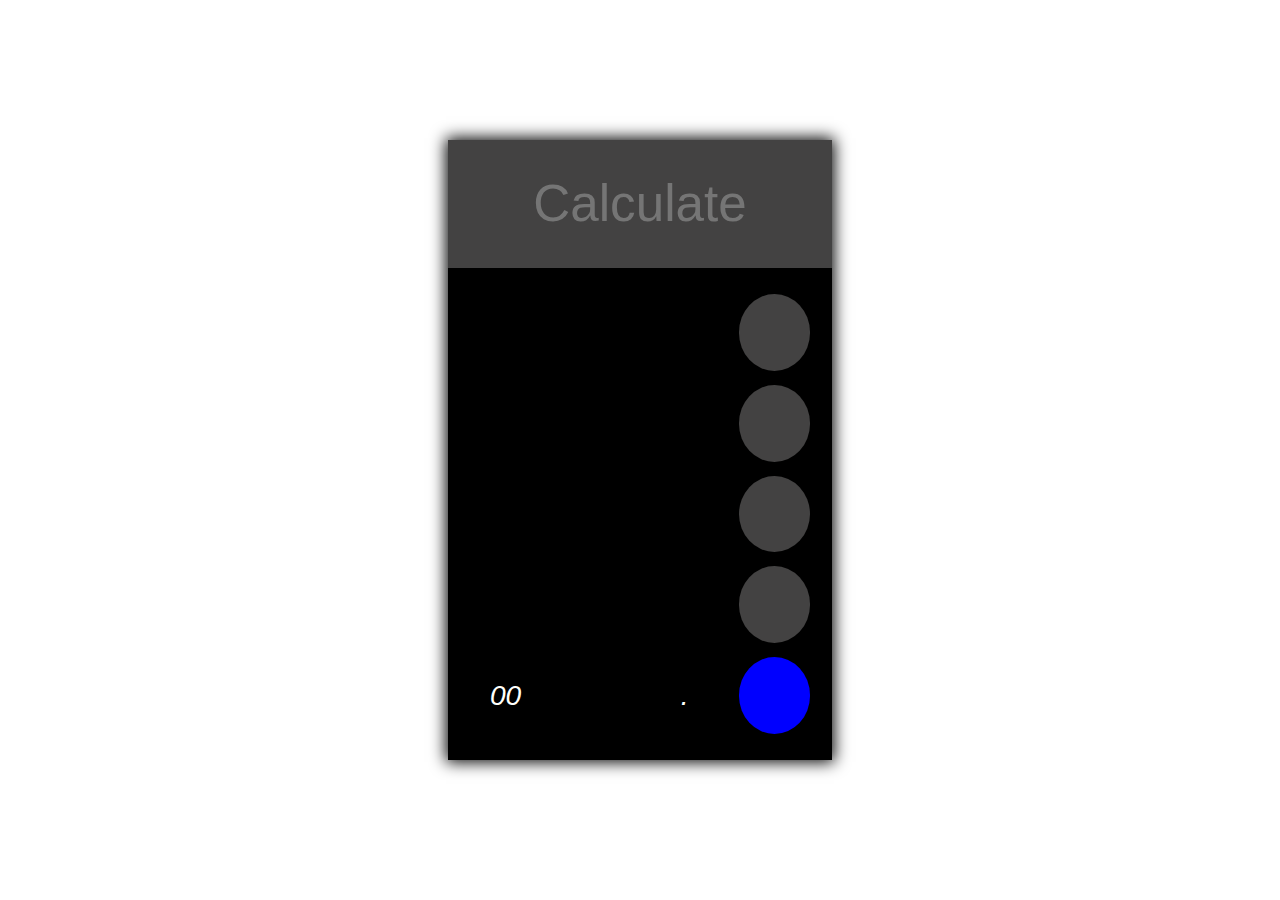
<file: Calculator/index.html>
<!DOCTYPE html>
<html lang="en" dir="ltr" tabindex="none">
  <head>
    <meta charset="utf-8">
    <title>Calculator</title>
    <link rel="stylesheet" href="https://cdnjs.cloudflare.com/ajax/libs/font-awesome/6.2.0/css/all.min.css" integrity="sha512-xh6O/CkQoPOWDdYTDqeRdPCVd1SpvCA9XXcUnZS2FmJNp1coAFzvtCN9BmamE+4aHK8yyUHUSCcJHgXloTyT2A==" crossorigin="anonymous" referrerpolicy="no-referrer" />
    <link rel="preconnect" href="https://fonts.googleapis.com">
    <link rel="preconnect" href="https://fonts.gstatic.com" crossorigin>
    <link href="https://fonts.googleapis.com/css2?family=Nerko+One&display=swap" rel="stylesheet">
    <link rel="stylesheet" href="style.css">


  </head>
  <body>
    <div class="calculator">
      <input disabled type="text" autocomplete="off" name="calculator" value="" placeholder="Calculate">
      <div class="buttons">
         <div class="row">
           <button type="button" name="button" id="clear"><i class="fa-solid fa-c"></i></button>
           <button type="button" name="button" id="%"><i class="fa-light fa-percent"></i></button>
           <button type="button" name="button" id="delete"><i class="fa-solid fa-delete-left"></i></button>
           <button type="button" name="button" id="÷" class="last"><i class="fa-solid fa-divide"></i></button>
         </div>
         <div class="row">
           <button type="button" name="button" id="7"><i class="fa-solid fa-7"></i></button>
           <button type="button" name="button" id="8"><i class="fa-solid fa-8"></i></button>
           <button type="button" name="button" id="9"><i class="fa-solid fa-9"></i></button>
           <button type="button" name="button" id="×" class="last"><i class="fa-solid fa-multiply"></i></button>
         </div>
         <div class="row">
           <button type="button" name="button" id="4"><i class="fa-solid fa-4"></i></button>
           <button type="button" name="button" id="5"><i class="fa-solid fa-5"></i></button>
           <button type="button" name="button" id="6"><i class="fa-solid fa-6"></i></button>
           <button type="button" name="button" id="-" class="last"><i class="fa-solid fa-subtract"></i></button>
         </div>
         <div class="row">
           <button type="button" name="button" id="1"><i class="fa-solid fa-1"></i></button>
           <button type="button" name="button" id="2"><i class="fa-solid fa-2"></i></button>
           <button type="button" name="button" id="3"><i class="fa-solid fa-3"></i></button>
           <button type="button" name="button" id="+" class="last"><i class="fa-solid fa-add"></i></button>
         </div>
         <div class="row">
           <button type="button" name="button" id="00"><i class="fa-solid 00">00</i></button>
           <button type="button" name="button" id="0"><i class="fa-solid fa-0"></i></button>
           <button type="button" name="button" id="."><i class="fa-solid" >.</i></button>
           <button type="button" name="button" id="equal" class="last"><i class="fa-solid fa-equals"></i></button>
         </div>
      </div>
    </div>
    <script src="https://cdnjs.cloudflare.com/ajax/libs/jquery/3.6.1/jquery.min.js" integrity="sha512-aVKKRRi/Q/YV+4mjoKBsE4x3H+BkegoM/em46NNlCqNTmUYADjBbeNefNxYV7giUp0VxICtqdrbqU7iVaeZNXA==" crossorigin="anonymous" referrerpolicy="no-referrer"></script>
    <script src="calci.js" charset="utf-8"></script>
  </body>
</html>
</file>
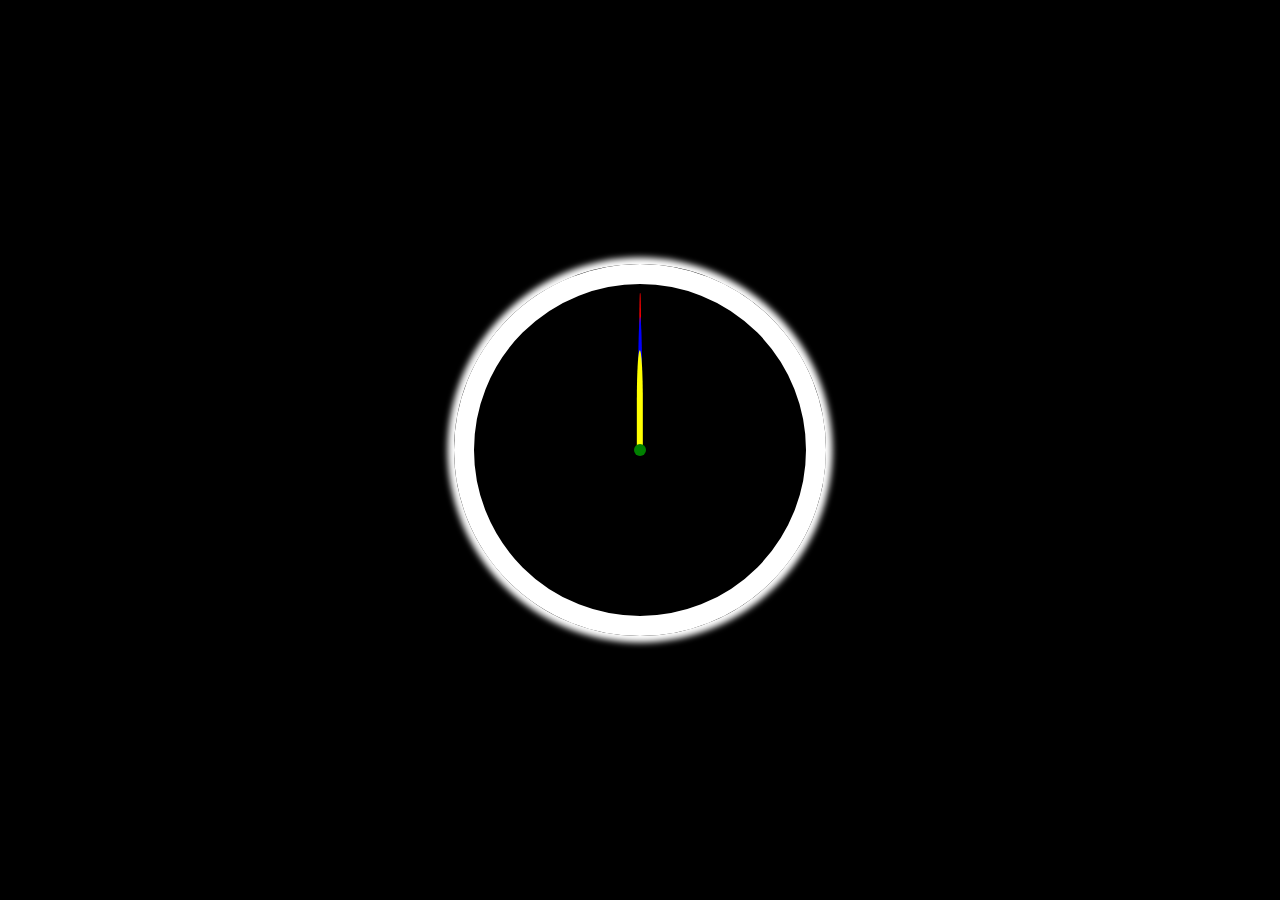
<file: Clock/index.html>
<!DOCTYPE html>
<html lang="en" dir="ltr">
  <head>
    <meta charset="utf-8">
    <title>Clock</title>
    <link rel="stylesheet" href="styles.css">
    <link rel="icon" href="images/clock.png">
  </head>
  <body>
    <div class="clock">
      <div class="hands-sec"></div>
      <div class="hands-min"></div>
      <div class="hands-hour"></div>
      <div class="center"></div>
    </div>
  </body>
  <script src="clock.js" charset="utf-8"></script>
</html>
</file>
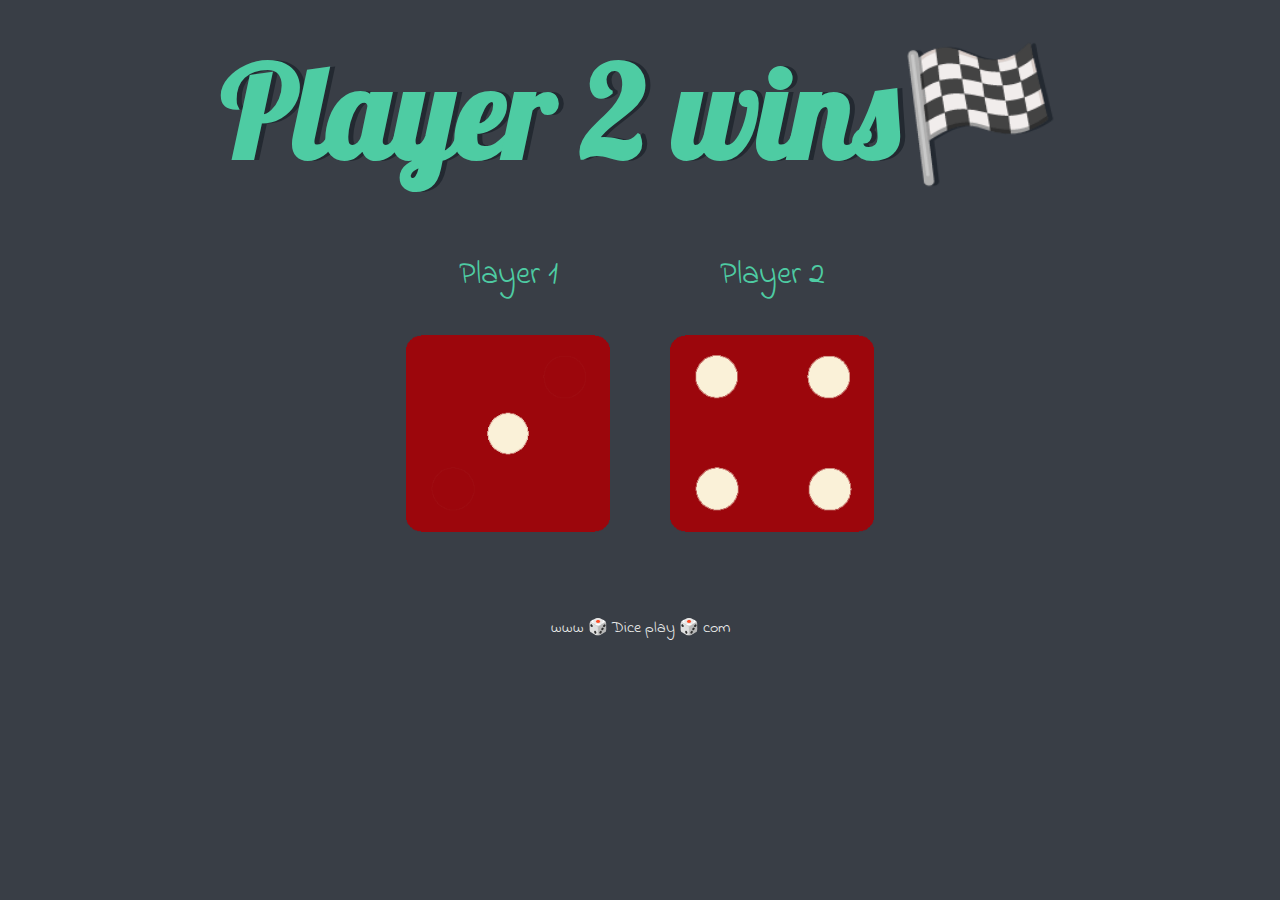
<file: dice/index.html>
<!DOCTYPE html>
<html lang="en" dir="ltr">

<head>
  <meta charset="utf-8">
  <title>Dice</title>
  <link rel="preconnect" href="https://fonts.googleapis.com">
  <link rel="preconnect" href="https://fonts.gstatic.com" crossorigin>
  <link href="https://fonts.googleapis.com/css2?family=Indie+Flower&family=Lobster&display=swap" rel="stylesheet">
  <link rel="stylesheet" href="style.css">
</head>

<body>
  <h1 class="title">Refresh Me</h1>
  <div class="players">
    <div class="player1">
      <p>Player 1</p>
      <img src="" alt="" class="dice" id="dice1">
    </div>
    <div class="player2">
      <p>Player 2</p>
      <img src="" alt="" class="dice" id="dice2">
    </div>
  </div>
</body>
<footer>
  www 🎲 Dice play 🎲 com
  <script src="index.js" charset="utf-8"></script>
</footer>

</html>
</file>
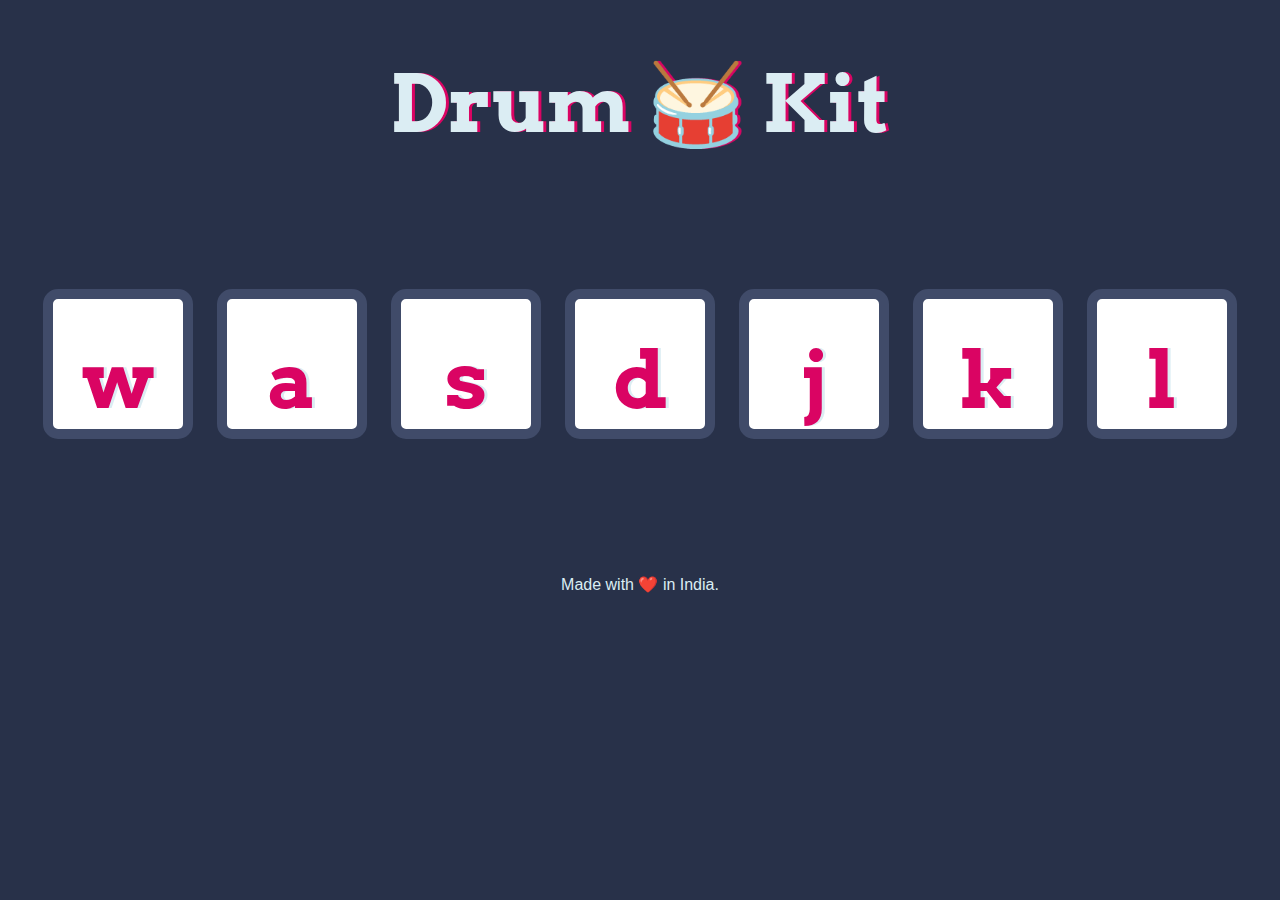
<file: Drum Kit Starting Files/index.html>
<!DOCTYPE html>
<html lang="en" dir="ltr">

<head>
  <meta charset="utf-8">
  <title>Drum Kit</title>
  <link rel="stylesheet" href="styles.css">
  <link href="https://fonts.googleapis.com/css?family=Arvo" rel="stylesheet">
</head>

<body>

  <h1 id="title">Drum 🥁 Kit</h1>
  <div class="set">
    <button class="w drum">w</button>
    <button class="a drum">a</button>
    <button class="s drum">s</button>
    <button class="d drum">d</button>
    <button class="j drum">j</button>
    <button class="k drum">k</button>
    <button class="l drum">l</button>
  </div>
<script src="index.js" charset="utf-8"></script>

  </footer>
  <footer>
    Made with ❤️ in India.

</body>

</html>
</file>
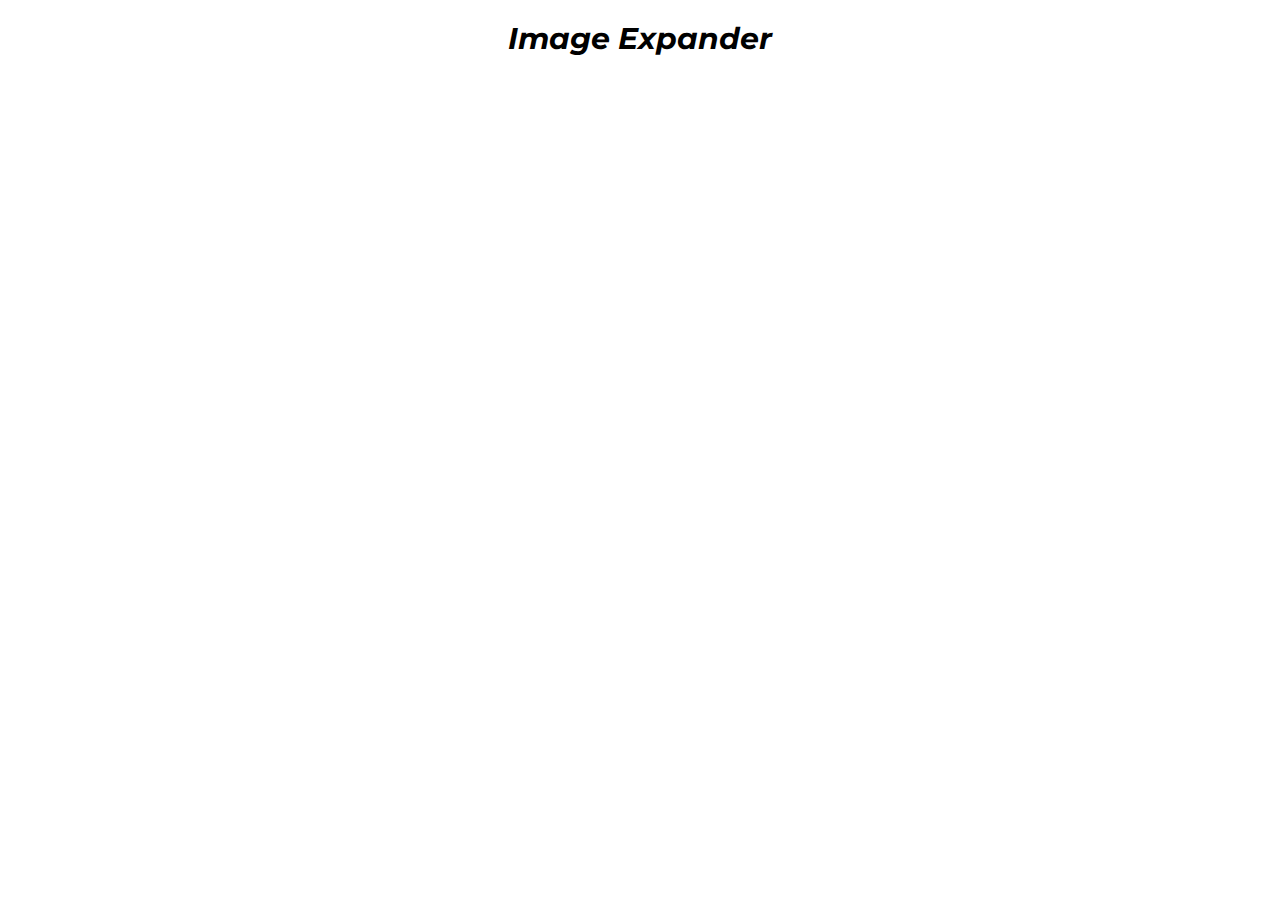
<file: Image_Expander/index.html>
<!DOCTYPE html>
<html lang="en" dir="ltr">
  <head>
    <meta charset="utf-8">
    <title>Image Expander</title>
    <link rel="preconnect" href="https://fonts.googleapis.com">
    <link rel="preconnect" href="https://fonts.gstatic.com" crossorigin>
    <link href="https://fonts.googleapis.com/css2?family=Montserrat:ital,wght@0,100;0,200;0,300;0,400;0,500;0,600;0,700;0,800;0,900;1,100;1,200;1,300;1,400;1,500;1,600;1,700;1,800;1,900&display=swap" rel="stylesheet">
    <link rel="stylesheet" href="style.css">
  </head>
  <header>
    <h1 class="title">Image Expander</h1>
  </header>
  <body>
    <div class="container">
      <div class="im-part on" style="background-image: url('https://images.unsplash.com/photo-1558979158-65a1eaa08691?ixlib=rb-1.2.1&ixid=eyJhcHBfaWQiOjEyMDd9&auto=format&fit=crop&w=1350&q=80');"><h1>Explore the World</h1></div>
      <div class="im-part" style="background-image: url('https://images.unsplash.com/photo-1572276596237-5db2c3e16c5d?ixlib=rb-1.2.1&ixid=eyJhcHBfaWQiOjEyMDd9&auto=format&fit=crop&w=1350&q=80');"><h1>Wild forest</h1></div>
      <div class="im-part" style="background-image: url('https://images.unsplash.com/photo-1507525428034-b723cf961d3e?ixlib=rb-1.2.1&ixid=eyJhcHBfaWQiOjEyMDd9&auto=format&fit=crop&w=1353&q=80');"><h1>Sunny beach</h1></div>
      <div class="im-part" style="background-image: url('https://images.unsplash.com/photo-1551009175-8a68da93d5f9?ixlib=rb-1.2.1&ixid=eyJhcHBfaWQiOjEyMDd9&auto=format&fit=crop&w=1351&q=80');"><h1>City on Winter</h1></div>
      <div class="im-part" style="background-image: url('https://images.unsplash.com/photo-1549880338-65ddcdfd017b?ixlib=rb-1.2.1&ixid=eyJhcHBfaWQiOjEyMDd9&auto=format&fit=crop&w=1350&q=80');"><h1>Mountains and Clouds</h1></div>
    </div>
  </body>
  <script src="expand.js" charset="utf-8"></script>
</html>
</file>
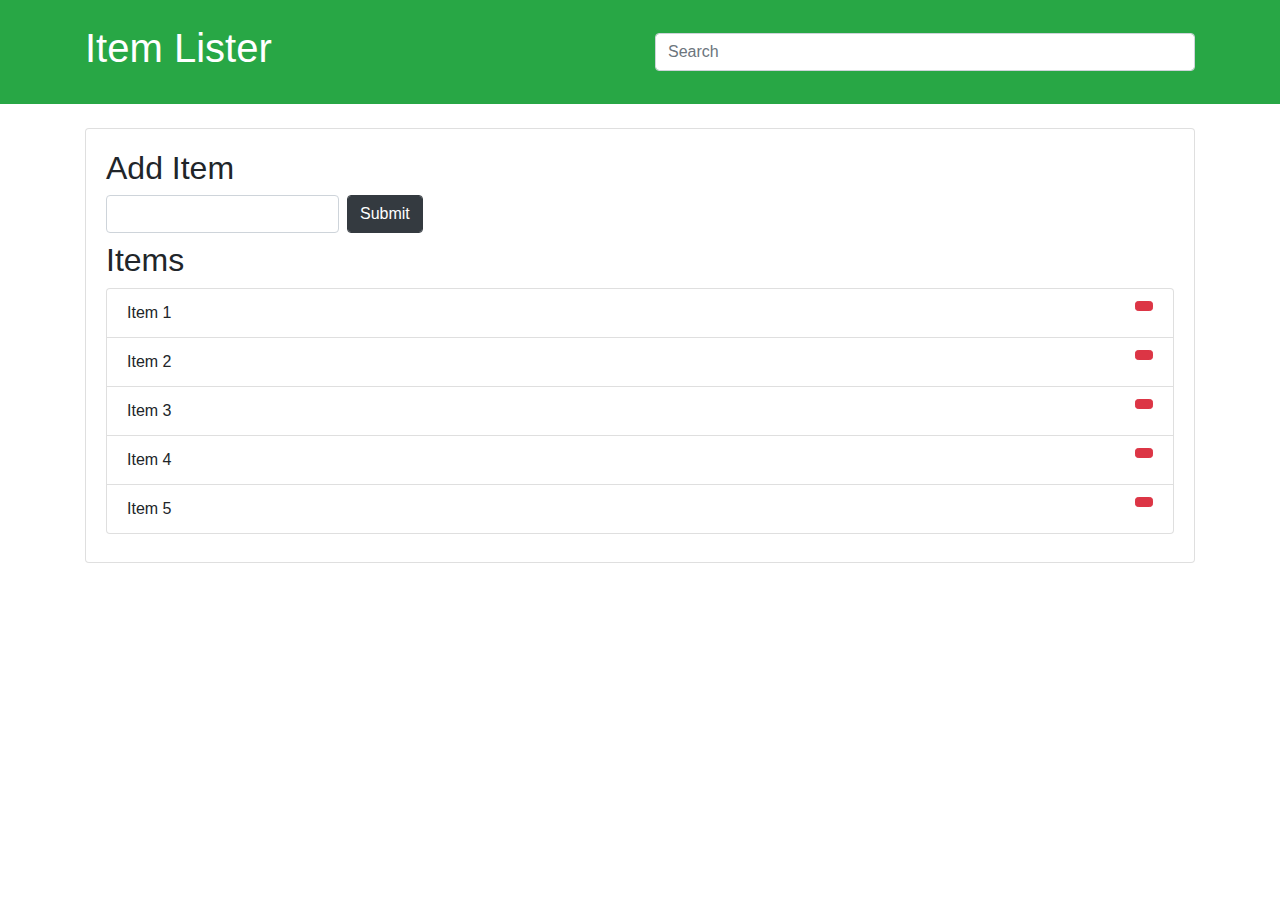
<file: Itemlister/index.html>
<!DOCTYPE html>
<html lang="en" dir="ltr">

<head>
  <meta charset="utf-8">
  <title>Item Lister</title>
  <link rel="stylesheet" href="https://cdnjs.cloudflare.com/ajax/libs/font-awesome/6.2.0/css/all.min.css" integrity="sha512-xh6O/CkQoPOWDdYTDqeRdPCVd1SpvCA9XXcUnZS2FmJNp1coAFzvtCN9BmamE+4aHK8yyUHUSCcJHgXloTyT2A==" crossorigin="anonymous" referrerpolicy="no-referrer" />
  <link rel="stylesheet" href="https://cdn.jsdelivr.net/npm/bootstrap@4.4.1/dist/css/bootstrap.min.css" integrity="sha384-Vkoo8x4CGsO3+Hhxv8T/Q5PaXtkKtu6ug5TOeNV6gBiFeWPGFN9MuhOf23Q9Ifjh" crossorigin="anonymous">
</head>

<body>
  <header id="main-header" class="bg-success text-white p-4 mb-4">
    <div class="container">
      <div class="row">
        <div class="col-md-6">
          <h1 class="header-title">Item Lister</h1>
        </div>
        <div class="col-md-6 align-self-center m-auto">
          <input type="text" class="form-control" id="filter" name="" value="" placeholder="Search">
        </div>
      </div>
    </div>
  </header>
  <div class="container">
    <div class="card card-body">
      <h2 class="title">Add Item</h2>
      <form class="form-inline mb-2">
        <input type="text" id="add" name="" value="" class="form-control mr-2">
        <input type="button" class="btn-primary btn-dark form-control submit" name="" value="Submit">
      </form>
      <h2 class="title mb-">Items</h2>
      <ul class="list-group mb-2" id="items">
        <li class="list-group-item ">Item 1<button type="button" class="btn btn-danger btn-sm float-right delete " name="button"><i class="fa-solid fa-xmark"></i></button></li>
        <li class="list-group-item ">Item 2<button type="button" class="btn btn-danger btn-sm float-right delete " name="button"><i class="fa-solid fa-xmark"></i></button></li>
        <li class="list-group-item ">Item 3<button type="button" class="btn btn-danger btn-sm float-right delete " name="button"><i class="fa-solid fa-xmark"></i></button></li>
        <li class="list-group-item ">Item 4<button type="button" class="btn btn-danger btn-sm float-right delete " name="button"><i class="fa-solid fa-xmark"></i></button></li>
        <li class="list-group-item ">Item 5<button type="button" class="btn btn-danger btn-sm float-right delete " name="button"><i class="fa-solid fa-xmark"></i></button></li>
      </ul>
    </div>
  </div>
</body>
<script src="index.js" charset="utf-8"></script>
</html>
</file>
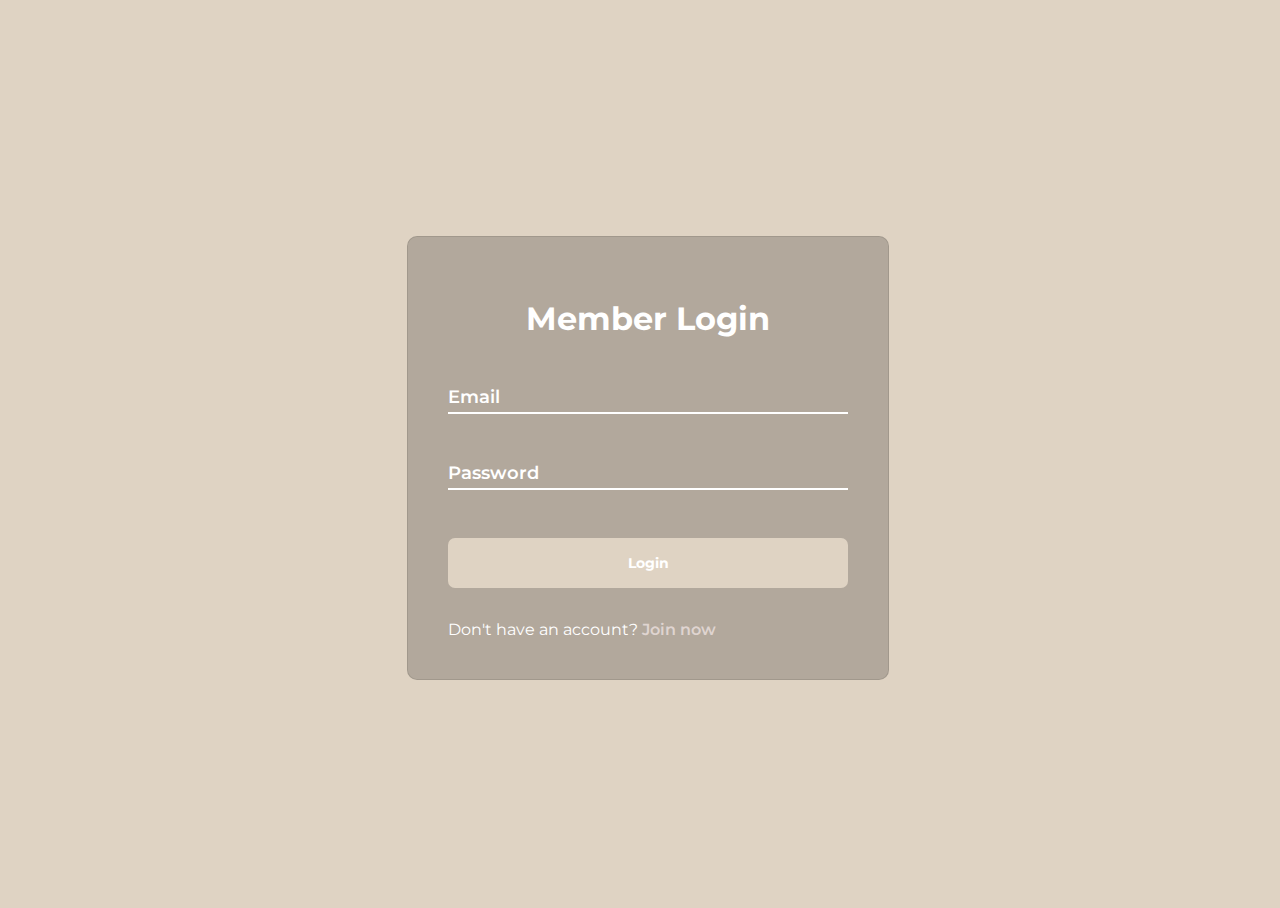
<file: Login_page/index.html>
<!DOCTYPE html>
<html lang="en" dir="ltr">
  <head>
    <meta charset="utf-8">
    <title>Login Page</title>
    <link rel="preconnect" href="https://fonts.googleapis.com">
    <link rel="preconnect" href="https://fonts.gstatic.com" crossorigin>
    <link href="https://fonts.googleapis.com/css2?family=Montserrat:ital,wght@0,100;0,200;0,300;0,400;0,500;0,600;0,700;0,800;0,900;1,100;1,200;1,300;1,400;1,500;1,600;1,700;1,800;1,900&display=swap" rel="stylesheet">
    <link rel="stylesheet" href="style.css">
  </head>
  <body>
    <div class="container">
      <h1 class="title">Member Login</h1>
      <form>
        <div class="">
          <div class="email">
            <input type="text" name="email" id="email" value="" required>
            <label for="email">Email</label>
          </div>
          <div class="password">
            <input type="password" name="password" id="pass" value="" required>
            <label for="pass">Password</label>
          </div>
          <button type="submit" name="button" class="btn">Login</button>
        </form>
        <div class="register">
          <span>Don't have an account?</span>
          <span><a href="#">Join now</a></span>
        </div>
        </div>
    </div>
  </body>
  <script src="login.js" charset="utf-8"></script>
</html>
</file>
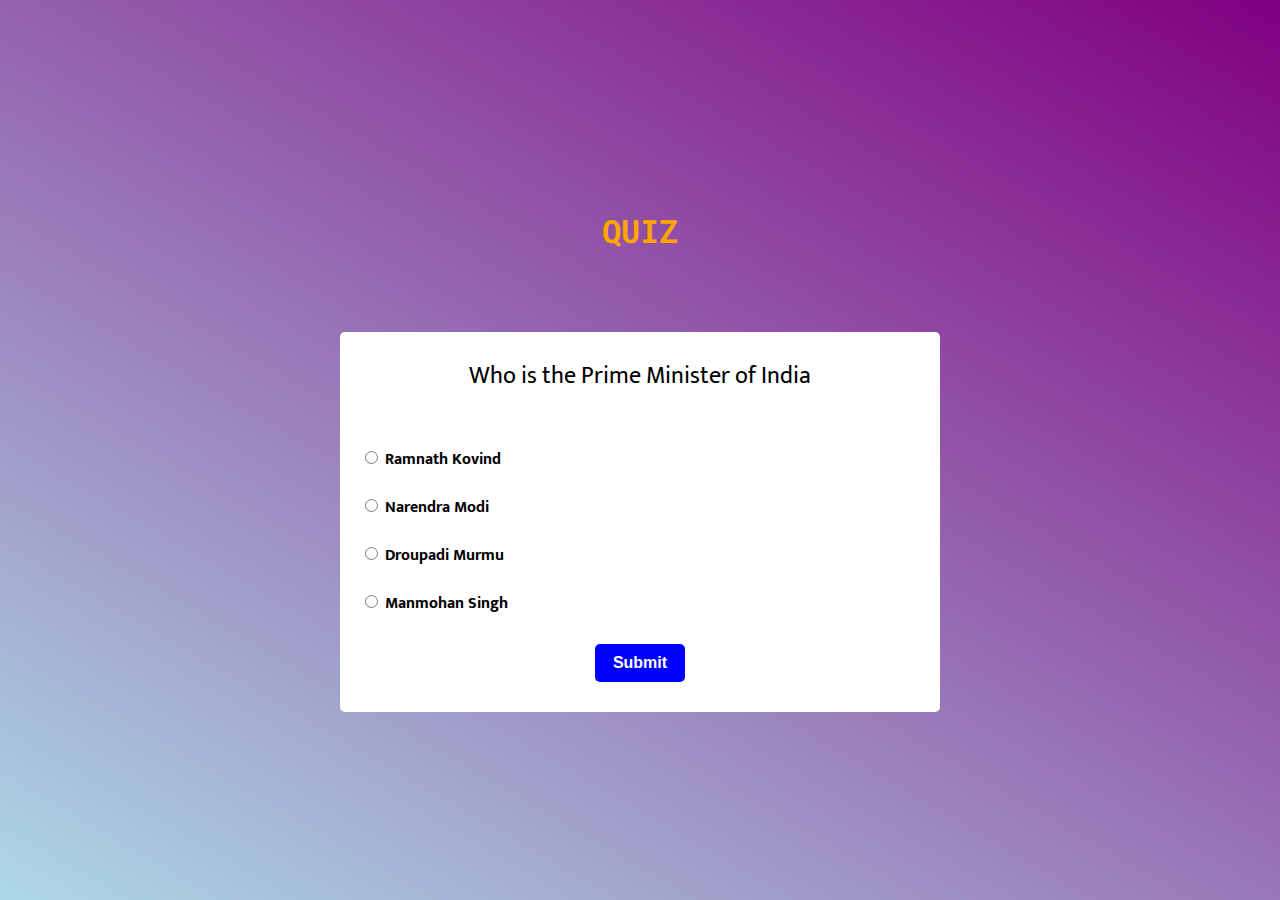
<file: Quiz/index.html>
<!DOCTYPE html>
<html lang="en" dir="ltr">

<head>
  <meta charset="utf-8">
  <title>Quiz</title>
  <link rel="preconnect" href="https://fonts.googleapis.com">
  <link rel="preconnect" href="https://fonts.gstatic.com" crossorigin>
  <link href="https://fonts.googleapis.com/css2?family=Mukta:wght@200;300;400;500;600;700;800&family=Nerko+One&family=Roboto+Mono:ital,wght@0,100;0,200;0,300;0,400;0,500;0,600;0,700;1,100;1,200;1,300;1,400;1,500;1,600;1,700&display=swap"
    rel="stylesheet">
  <link rel="stylesheet" href="styles.css">
</head>

<body>
  <h1>QUIZ</h1>
  <div class="quiz">
    <form class="qtemplate">
      <p id="question">Question</p>
      <ul style="list-style: none">
        <li>
          <input type="radio" name="option" class="answer" value="option 1" id="a">
          <label for="a" id="av">Option 1</label>
        </li>
        <li>
          <input type="radio" name="option" class="answer" value="option 2" id="b">
          <label for="b" id="bv">Option 2</label>
        </li>
        <li>
          <input type="radio" name="option" class="answer" value="option 3" id="c">
          <label for="c" id="cv">Option 3</label>
        </li>
        <li>
          <input type="radio" name="option" class="answer" value="option 4" id="d">
          <label for="d" id="dv">Option 4</label>
        </li>
      </ul>
      <button type="button" id="submit" name="button">Submit</button>
    </form>
  </div>
</body>
<script src="quiz.js" charset="utf-8"></script>

</html>
</file>
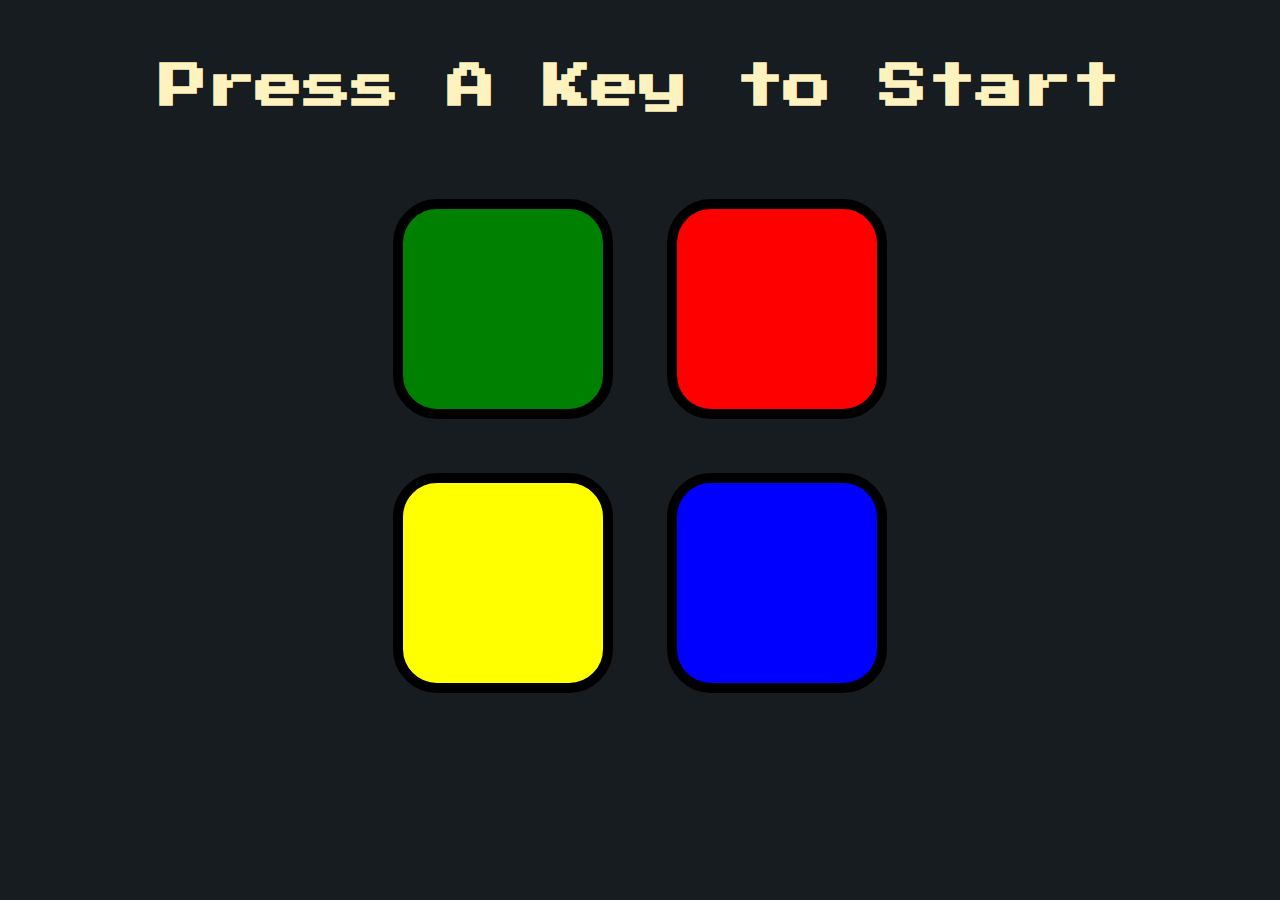
<file: Simon game/index.html>
<!DOCTYPE html>
<html lang="en" dir="ltr">

<head>
  <meta charset="utf-8">
  <title>Simon</title>
  <link rel="stylesheet" href="styles.css">
  <link href="https://fonts.googleapis.com/css?family=Press+Start+2P" rel="stylesheet">
</head>

<body>
  <h1 id="level-title">Press A Key to Start</h1>
  <div class="container">
    <div class="row">

      <div type="button" id="green" class="btn green">

      </div>

      <div type="button" id="red" class="btn red">

      </div>
    </div>

    <div class="row">

      <div type="button" id="yellow" class="btn yellow">

      </div>
      <div type="button" id="blue" class="btn blue">

      </div>

    </div>
  </div>
  <script src="https://ajax.googleapis.com/ajax/libs/jquery/3.6.1/jquery.min.js"></script>
  <script src="index.js" charset="utf-8"></script>
</body>

</html>
</file>
<file: Calculator/style.css>
html{
  height: 100%;
  display:flex;
  align-items: center;
  justify-content: center;
}
.calculator
{
  background-color: #434242;
  width: 30vw;
  margin: auto;
  box-shadow: 0 0 15px 2px;

}

input[type="text"]{
  overflow-x: auto;
  margin: auto;
  width: 88%;
  background-color: #434242;
  border: none;
  height: 10vw;
  color: white;
  padding:0 6%;
  font-size: 4vw;
}

input:focus{
  outline: none;
}
.row
{
  display: flex;
  justify-content: space-around;
  align-items: center;
}

.buttons{
  padding: 1.5vw 1vw 1.5vw;
  background-color: black;

}

button{
  border: none;
  color:  #fffffb;
  background-color: inherit;
  cursor: pointer;
  border-radius: 100%;
  width: 20%;
  height: 6vw;
  margin: 7px 0;
}

.last{
  background-color: #434242;
}

#equal{
  background-color: blue;
}

i{
  font-size: 2.2vw;
}

i.00{
  letter-spacing: 2px;
}

button.pressed:not(.last){
  background-image: radial-gradient(circle at center, #434242 0% , black 100%);
}

button.pressed.last{
  transform: scale(0.9);
}

input::placeholder{
  text-align: center;
}
</file>
<file: Clock/styles.css>
html{
  width: 100%;
  height: 100%;
  background-color: black;
}

html,body,.clock{
  display: flex;
  justify-content: center;
  align-items: center;
}

.clock{
  width: 25vw;
  height: 25vw;
  border-color: white;
  border-radius: 100%;
  border-width: 20px;
  border-style: solid;
  box-shadow: 0 0 0.5vw 0.5vw white;
  padding: 0.5vw;
  position: relative;
}

.hands-hour{
  position: absolute;
  border-radius: 50% 0 0 50%;
  width: 30%;
  height: 6px;
  right: 50%;
  background-color: yellow;
}

.hands-min{
  position: absolute;
  border-radius: 50% 0 0 50%;
  width: 40%;
  height: 4px;
  right: 50%;
  background-color: blue;
}

.hands-sec{
  position: absolute;
  border-radius: 50% 0 0 50%;
  width: 47%;
  height: 1.5px;
  right: 50%;
  background-color: red;
}

.hands-hour,.hands-min,.hands-sec{
  transform-origin: 100% center;
  transform: rotate(90deg);
  transition: 0.005s;
  transition-property: transform;
}

.center{
  position: absolute;
  width: 12px;
  height: 12px;
  background-color: green;
  border-radius: 100%;
}
</file>
<file: dice/style.css>
body{
  margin: auto;
  background-color: #393E46;
}

h1{
  font-family: 'Lobster', cursive;
  font-size: 8rem;
  text-align: center;
  color: #4ECCA3;
  text-shadow: 5px 0 #232931;
  margin: 30px;
}

.players{
  text-align: center;
  font-family: "Indie Flower", cursive;
  font-size: 2rem;
  color: #4ECCA3;
}

.player1,.player2{
  display: inline-block;
}

img{
  width: 80%;
}

footer{
  color: #EEEEEE;
  text-align: center;
  margin-top: 5%;
  font-family: "Indie Flower", cursive;
}

span{
  border: none;
}
</file>
<file: Drum Kit Starting Files/styles.css>
body {
  text-align: center;
  background-color: #283149;
}

h1 {
  font-size: 5rem;
  color: #DBEDF3;
  font-family: "Arvo", cursive;
  text-shadow: 3px 0 #DA0463;

}

footer {
  color: #DBEDF3;
  font-family: sans-serif;
}

.w {

}

.a {

}

.s {

}

.d {

}

.j {

}

.k {

}

.l {

}

.set {
  margin: 10% auto;
}

.game-over {
  background-color: red;
  opacity: 0.8;
}

.pressed {
  box-shadow: 0 3px 4px 0 #DBEDF3;
  opacity: 0.5;
}

.red {
  color: red;
}

.drum {
  outline: none;
  border: 10px solid #404B69;
  font-size: 5rem;
  font-family: 'Arvo', cursive;
  line-height: 2;
  font-weight: 900;
  color: #DA0463;
  text-shadow: 3px 0 #DBEDF3;
  border-radius: 15px;
  display: inline-block;
  width: 150px;
  height: 150px;
  text-align: center;
  margin: 10px;
  background-color: white;
}
</file>
<file: Image_Expander/style.css>
html,body{
  width: 100%;
  height: 100%;
  margin: 0;
  display: flex;
  flex-direction: column;;
  justify-content: center;
  align-items: center;
}

.container{
  width: 90vw;
  height: 100vh;
  display: flex;
  justify-content: center;
  align-items: center;
  overflow: hidden;
}

.im-part{
  flex: 0.5;
  height: 90vh;
  border-radius: 10px;
  margin: 0 3px;
  position: relative;
  transition: all 700ms ease-in;
  overflow: visible;
}

.im-part h1{
  color: white;
  position: absolute;
  left: 30px;
  bottom: 30px;
  font-size: 30px;
  opacity: 0;
  font-family: 'Montserrat',cursive;
}

.im-part.on{
  flex: 5;
}

.im-part.on h1{
  opacity: 1;
  transition: opacity 0.3s ease-in 0.4s;
}

.title{
  font-family: 'Montserrat', cursive;
  font-size: 30px;
  font-style: oblique;
}
</file>
<file: Login_page/style.css>
html{
  width: 100%;
  height: 100%;
  background-color: #DFD3C3;
  font-family: 'Montserrat', sans-serif;
}

body{
  width: 100%;
  height: 100%;
  display: flex;
  justify-content: center;
  align-items: center;
}

.container{
  background-color: rgba(0,0,0,0.2);
  width: 400px;
  border-radius: 10px;
  border: solid 1px rgba(0,0,0,0.1);
  padding: 40px;
  color: white;
}

.title{
  text-align: center;
  margin-bottom: 3rem;
}

label{
  display: block;
  font-weight: 600;
  position: absolute;
  font-size: 1.1rem;
}

.password,.email{
  position: relative;
  margin: 3rem 0 3rem 0;
}

#email, #pass{
  background: transparent;
  outline: none;
  border:none;
  border-bottom: solid 2px white;
  width: 99%;
  height: 1.5rem;
  font-size: 1.1rem;
  color: white;
}

.btn{
  border: none;
  border-radius: 7px;
  width: 100%;
  height: 50px;
  background-color: #DFD3C3;
  color: white;
  font-weight: 700;
  font-family: "Montserrat", sans-serif;
  font-size: 0.9rem;
  margin-bottom: 2rem;
  cursor: pointer;
}

:is(#email,#pass):focus,:is(#email,#pass):valid{
  border-color: #DFD3C3;
}

label{
  top: 0rem;
}
label span{
  display: inline-block;
  transition-property: all;
  transition-duration: 0.3s;
}

:is(:is(#email,#pass):focus,:is(#email,#pass):valid)+label span{
  transform: translateY(-1.5rem);
  color: #DFD3C3;
}

a{
  text-decoration: none;
  color: #DFD4D0;
  font-weight: 600;
}

.btn:active{
  transform: scale(0.97);
}
</file>
<file: Quiz/styles.css>
html{
  width: 100%;
  height: 100%;
}
body{
  display: flex;
  flex-direction: column;
  width: 100%;
  height: 100%;
  margin: 0;
  background: linear-gradient(30deg, lightblue, purple);
  justify-content: center;
}

h1{
  text-align: center;
  font-family: "Roboto Mono", monospace;
  color: orange;
  margin-bottom: 80px;
}

.quiz{
  display: flex;
  justify-content: center;
  align-items: center;

}

.qtemplate{
  width: 600px;
  display: flex;
  flex-direction: column;
  justify-content: center;
  flex-wrap: wrap;
  font-family: "Mukta", sans-serif;
  background-color: white;
  padding-bottom: 30px;
  border-radius: 5px;
}

p{
 font-size: 1.5rem;
 text-align: center;
 padding: 0 15px;
}

ul{
  padding: 0 5px 0 20px;
}

li{
  line-height: 3rem;
  font-weight: bold;
}

button{
  margin: auto;
  background-color: blue;
  border: none;
  border-radius: 5px;
  width: 90px;
  padding: 10px 0;
  color: white;
  font-size: 1rem;
  font-weight: bold;
}

.btnClick{
  opacity: 0.6;
  transform: scale(0.95);
}

@media (max-width: 600px) {
 .qtemplate{
   width: 80%;
 }
}

.score{
  display: flex;
  flex-direction: column;
}
</file>
<file: Simon game/styles.css>
body {
  text-align: center;
  background-color: rgb(22, 28, 31);
}

#level-title {
  font-family: 'Press Start 2P', cursive;
  font-size: 3rem;
  margin: 5%;
  color: #FEF2BF;
}

.container {
  display: block;
  width: 50%;
  margin: auto;
}

.btn {
  margin: 25px;
  display: inline-block;
  height: 200px;
  width: 200px;
  border: 10px solid black;
  border-radius: 20%;
}

.game-over {
  background-color: red;
  opacity: 0.8;
}

.red {
  background-color: red;
}

.green {
  background-color: green;
}

.blue {
  background-color: blue;
}

.yellow {
  background-color: yellow;
}

.pressed {
  box-shadow: 0 0 20px white;
  background-color: grey;
}
</file>
